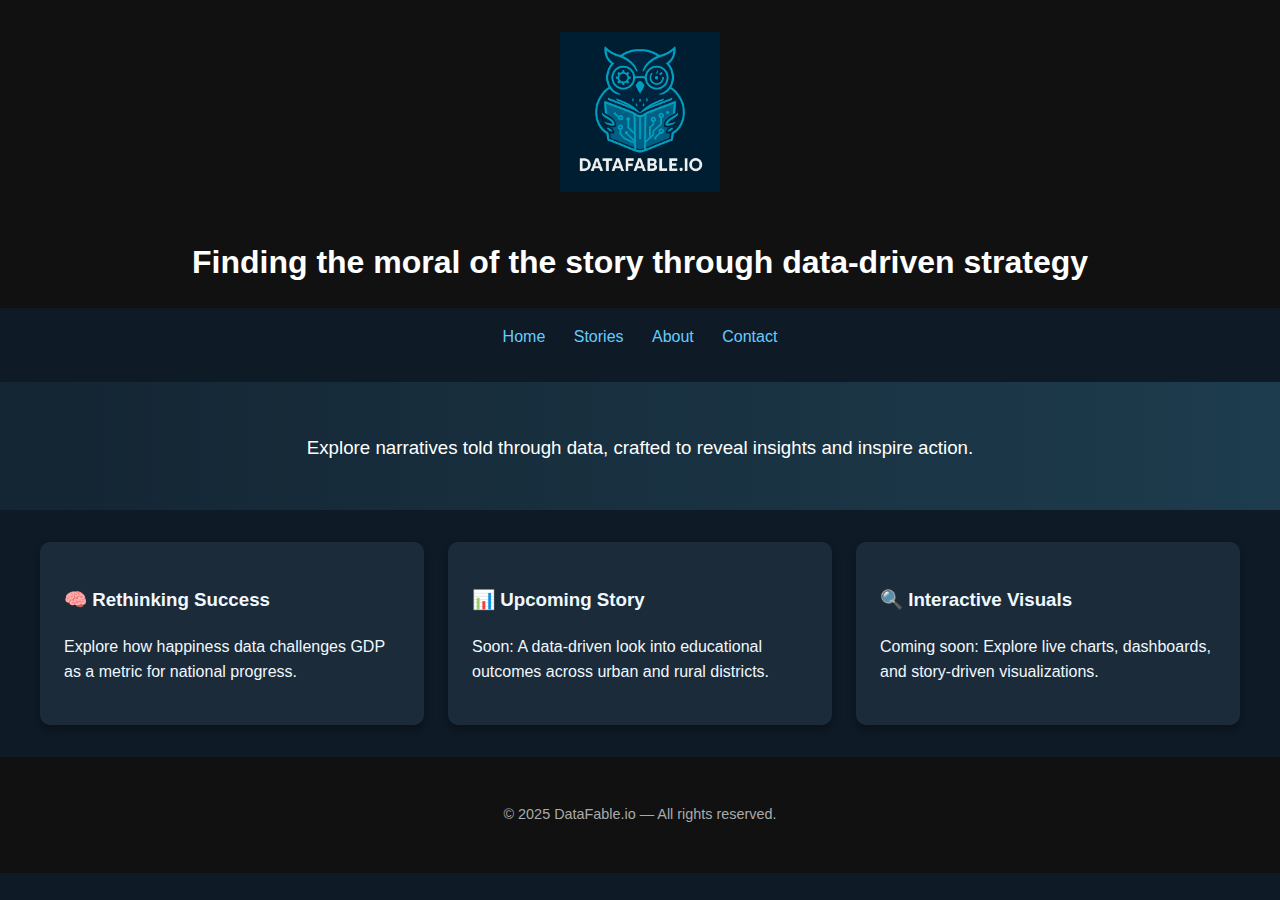
<file: index.html>
<!DOCTYPE html>
<html lang="en">
<head>
  <meta charset="UTF-8" />
  <meta name="viewport" content="width=device-width, initial-scale=1.0" />
  <title>DataFable.io | Storytelling Through Data</title>
  <link rel="stylesheet" href="assets/css/styles.css" />
  <style>
    body {
      font-family: 'Segoe UI', sans-serif;
      margin: 0;
      background-color: #0e1a26;
      color: #f5f5f5;
    }

    header {
      text-align: center;
      padding: 2rem 1rem 1rem;
    }

    header img {
      width: 160px;
      margin-bottom: 1rem;
    }

    h1 {
      font-size: 2rem;
      margin-bottom: 0.25rem;
    }

    h2.slogan {
      font-weight: 300;
      font-style: italic;
      color: #cce4ff;
      margin-top: 0;
    }

    nav {
      text-align: center;
      margin: 1rem 0 2rem;
    }

    nav a {
      color: #66ccff;
      text-decoration: none;
      margin: 0 12px;
      font-weight: 500;
    }

    nav a:hover {
      text-decoration: underline;
    }

    .hero {
      text-align: center;
      padding: 2rem 1rem;
      background: linear-gradient(to right, #142533, #1d3c4d);
    }

    .hero h3 {
      margin-bottom: 1rem;
      color: #ffffff;
      font-weight: 400;
    }

    .tile-grid {
      display: grid;
      grid-template-columns: repeat(auto-fit, minmax(250px, 1fr));
      gap: 1.5rem;
      padding: 2rem;
      max-width: 1200px;
      margin: auto;
    }

    .tile {
      background: #1c2b39;
      border-radius: 10px;
      padding: 1.5rem;
      color: #f0f8ff;
      text-decoration: none;
      box-shadow: 0 4px 8px rgba(0, 0, 0, 0.3);
      transition: transform 0.2s ease, background 0.2s ease;
    }

    .tile:hover {
      transform: translateY(-6px);
      background: #274864;
    }

    footer {
      text-align: center;
      padding: 2rem 1rem;
      font-size: 0.9rem;
      color: #aaa;
    }
  </style>
</head>
<body>
  <header>
    <img src="assets/images/datafable-logo.png" alt="DataFable Logo" />
    <h1 class="slogan">Finding the moral of the story through data-driven strategy</h1>
  </header>

  <nav>
    <a href="index.html">Home</a>
    <a href="stories.html">Stories</a>
    <a href="about.html">About</a>
    <a href="contact.html">Contact</a>
  </nav>

  <section class="hero">
    <h3>Explore narratives told through data, crafted to reveal insights and inspire action.</h3>
  </section>

  <section class="tile-grid">
    <a href="articles/happiness-report/" class="tile">
      <h3>🧠 Rethinking Success</h3>
      <p>Explore how happiness data challenges GDP as a metric for national progress.</p>
    </a>
    <a href="#" class="tile">
      <h3>📊 Upcoming Story</h3>
      <p>Soon: A data-driven look into educational outcomes across urban and rural districts.</p>
    </a>
    <a href="#" class="tile">
      <h3>🔍 Interactive Visuals</h3>
      <p>Coming soon: Explore live charts, dashboards, and story-driven visualizations.</p>
    </a>
  </section>

  <footer>
    <p>&copy; 2025 DataFable.io — All rights reserved.</p>
  </footer>
</body>
</html>
</file>
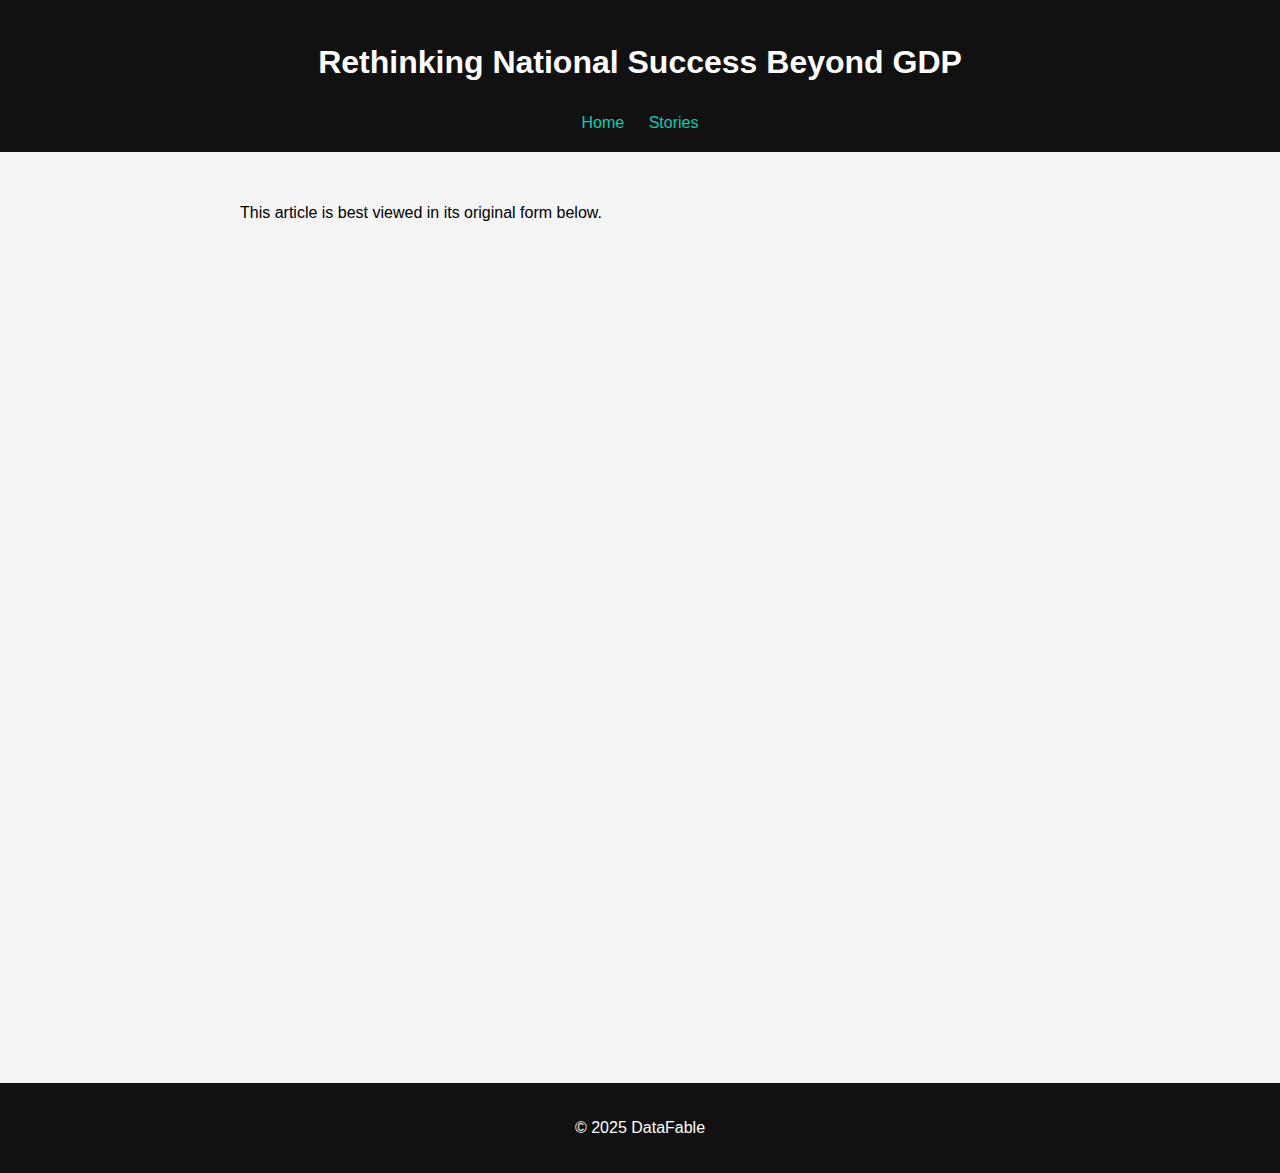
<file: articles/happiness-report/index.html>
<!DOCTYPE html>
<html lang="en">
<head>
  <meta charset="UTF-8">
  <meta name="viewport" content="width=device-width, initial-scale=1.0">
  <title>Happiness Report | DataFable</title>
  <link rel="stylesheet" href="../../assets/css/styles.css">
  <style>
    .pdf-container {
      width: 100%;
      height: 90vh;
    }
  </style>
</head>
<body>
  <header>
    <h1>Rethinking National Success Beyond GDP</h1>
    <nav>
      <a href="../../index.html">Home</a>
      <a href="../../stories.html">Stories</a>
    </nav>
  </header>

  <main>
    <section>
      <p>This article is best viewed in its original form below.</p>
      <div class="pdf-container">
        <iframe src="happiness-report.pdf" width="100%" height="100%" style="border: none;"></iframe>
      </div>
    </section>
  </main>

  <footer>
    <p>&copy; 2025 DataFable</p>
  </footer>
</body>
</html>
</file>
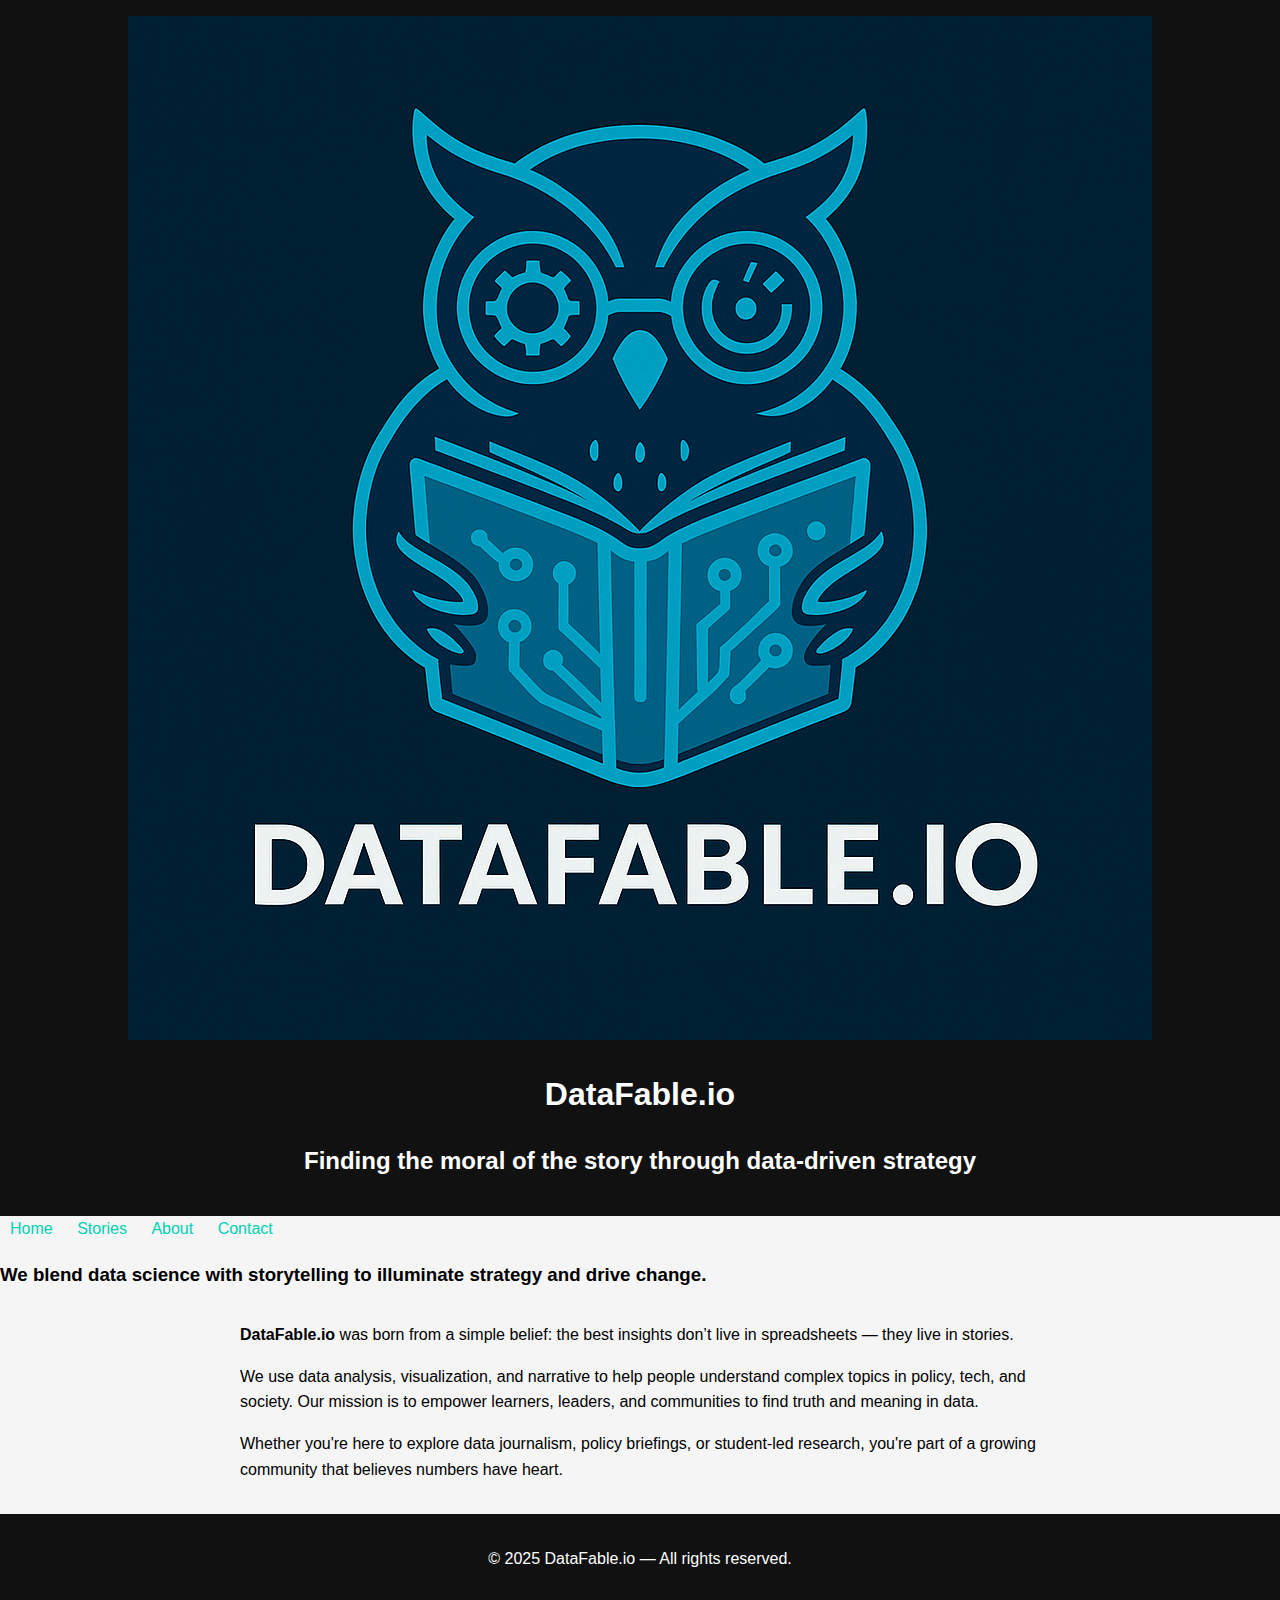
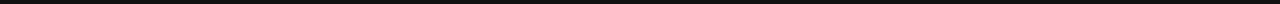
<file: about.html>
<!DOCTYPE html>
<html lang="en">
<head>
  <meta charset="UTF-8" />
  <meta name="viewport" content="width=device-width, initial-scale=1.0" />
  <title>About | DataFable.io</title>
  <link rel="stylesheet" href="assets/css/styles.css" />
</head>
<body>
  <header>
    <img src="assets/images/datafable-logo.png" alt="DataFable Logo" />
    <h1>DataFable.io</h1>
    <h2 class="slogan">Finding the moral of the story through data-driven strategy</h2>
  </header>

  <nav>
    <a href="index.html">Home</a>
    <a href="stories.html">Stories</a>
    <a href="about.html">About</a>
    <a href="contact.html">Contact</a>
  </nav>

  <section class="hero">
    <h3>We blend data science with storytelling to illuminate strategy and drive change.</h3>
  </section>

  <section style="max-width: 800px; margin: 2rem auto; padding: 0 1rem;">
    <p>
      <strong>DataFable.io</strong> was born from a simple belief: the best insights don’t live in spreadsheets — they live in stories.
    </p>
    <p>
      We use data analysis, visualization, and narrative to help people understand complex topics in policy, tech, and society. Our mission is to empower learners, leaders, and communities to find truth and meaning in data.
    </p>
    <p>
      Whether you're here to explore data journalism, policy briefings, or student-led research, you're part of a growing community that believes numbers have heart.
    </p>
  </section>

  <footer>
    <p>&copy; 2025 DataFable.io — All rights reserved.</p>
  </footer>
</body>
</html>
</file>
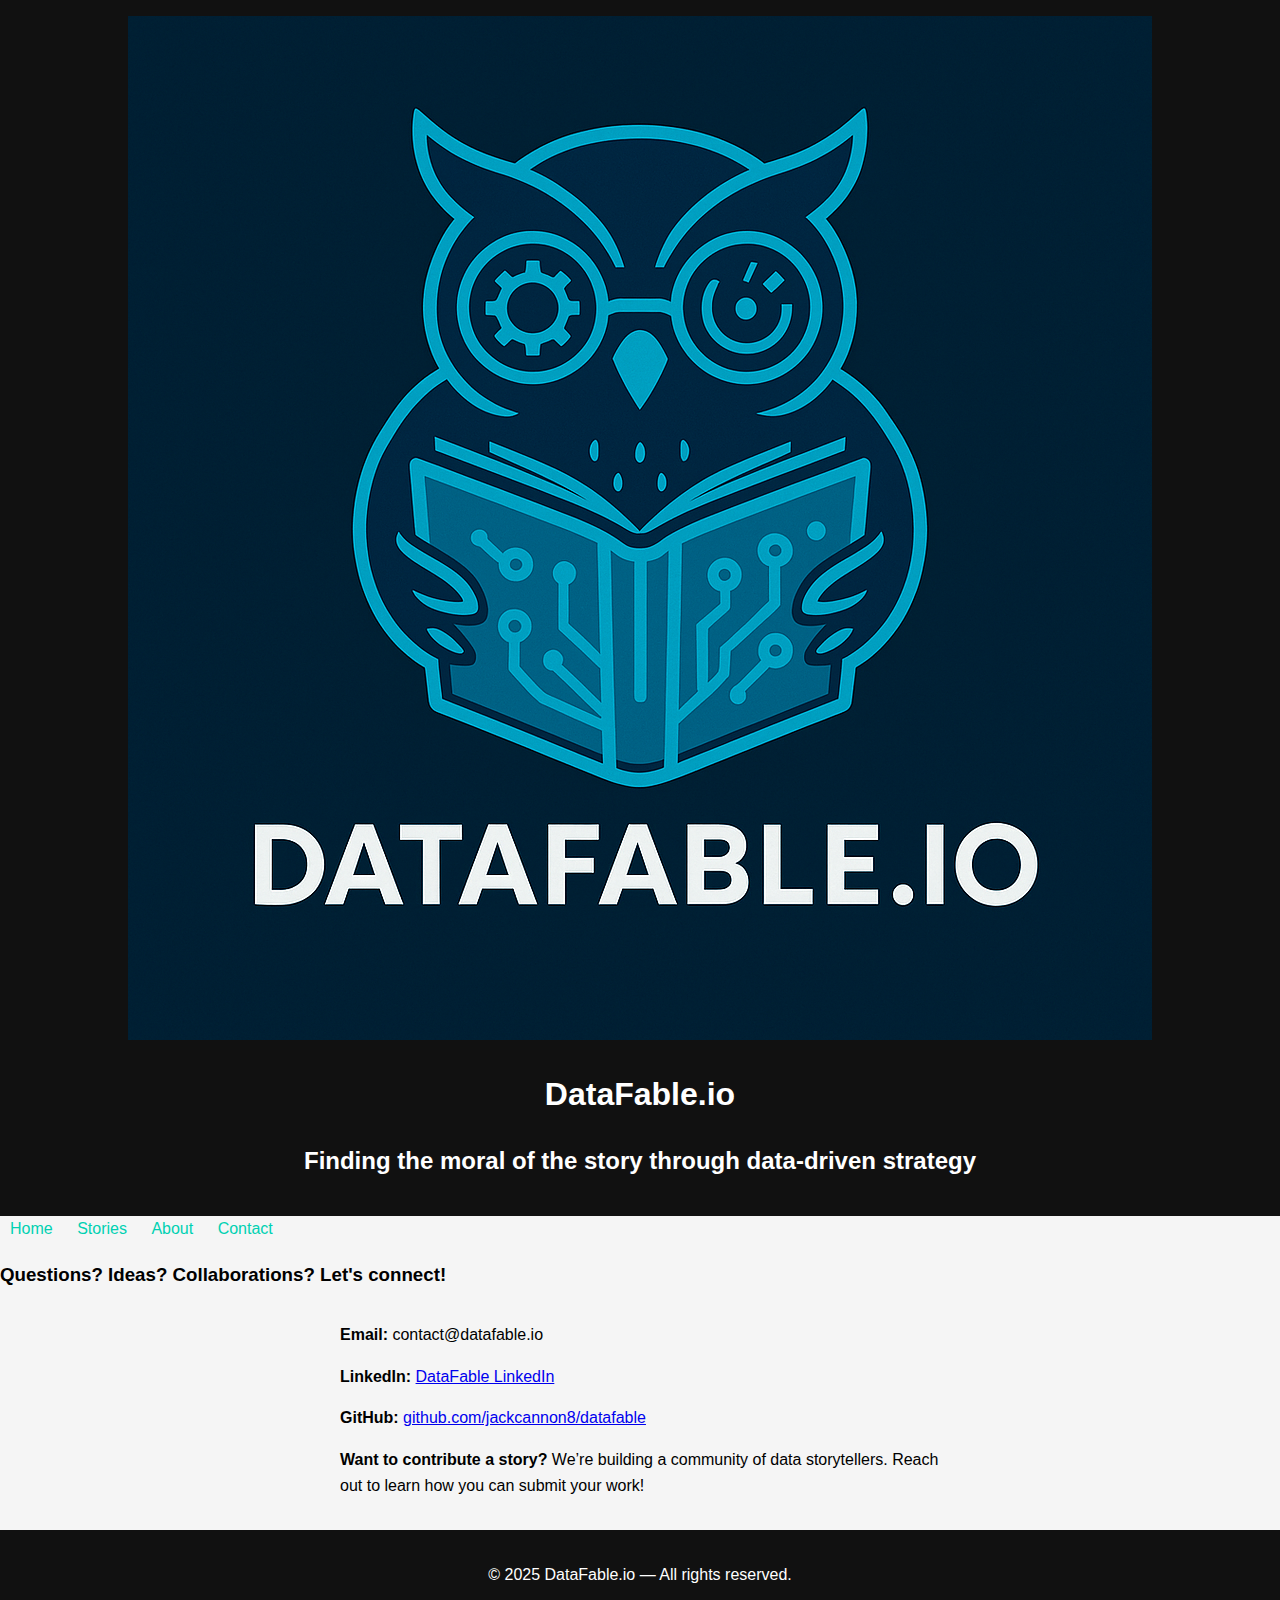
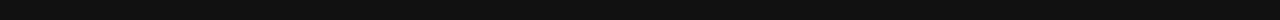
<file: contact.html>
<!DOCTYPE html>
<html lang="en">
<head>
  <meta charset="UTF-8" />
  <meta name="viewport" content="width=device-width, initial-scale=1.0" />
  <title>Contact | DataFable.io</title>
  <link rel="stylesheet" href="assets/css/styles.css" />
</head>
<body>
  <header>
    <img src="assets/images/datafable-logo.png" alt="DataFable Logo" />
    <h1>DataFable.io</h1>
    <h2 class="slogan">Finding the moral of the story through data-driven strategy</h2>
  </header>

  <nav>
    <a href="index.html">Home</a>
    <a href="stories.html">Stories</a>
    <a href="about.html">About</a>
    <a href="contact.html">Contact</a>
  </nav>

  <section class="hero">
    <h3>Questions? Ideas? Collaborations? Let's connect!</h3>
  </section>

  <section style="max-width: 600px; margin: 2rem auto; padding: 0 1rem;">
    <p><strong>Email:</strong> contact@datafable.io</p>
    <p><strong>LinkedIn:</strong> <a href="#" target="_blank">DataFable LinkedIn</a></p>
    <p><strong>GitHub:</strong> <a href="https://github.com/jackcannon8/datafable" target="_blank">github.com/jackcannon8/datafable</a></p>
    <p><strong>Want to contribute a story?</strong> We’re building a community of data storytellers. Reach out to learn how you can submit your work!</p>
  </section>

  <footer>
    <p>&copy; 2025 DataFable.io — All rights reserved.</p>
  </footer>
</body>
</html>
</file>
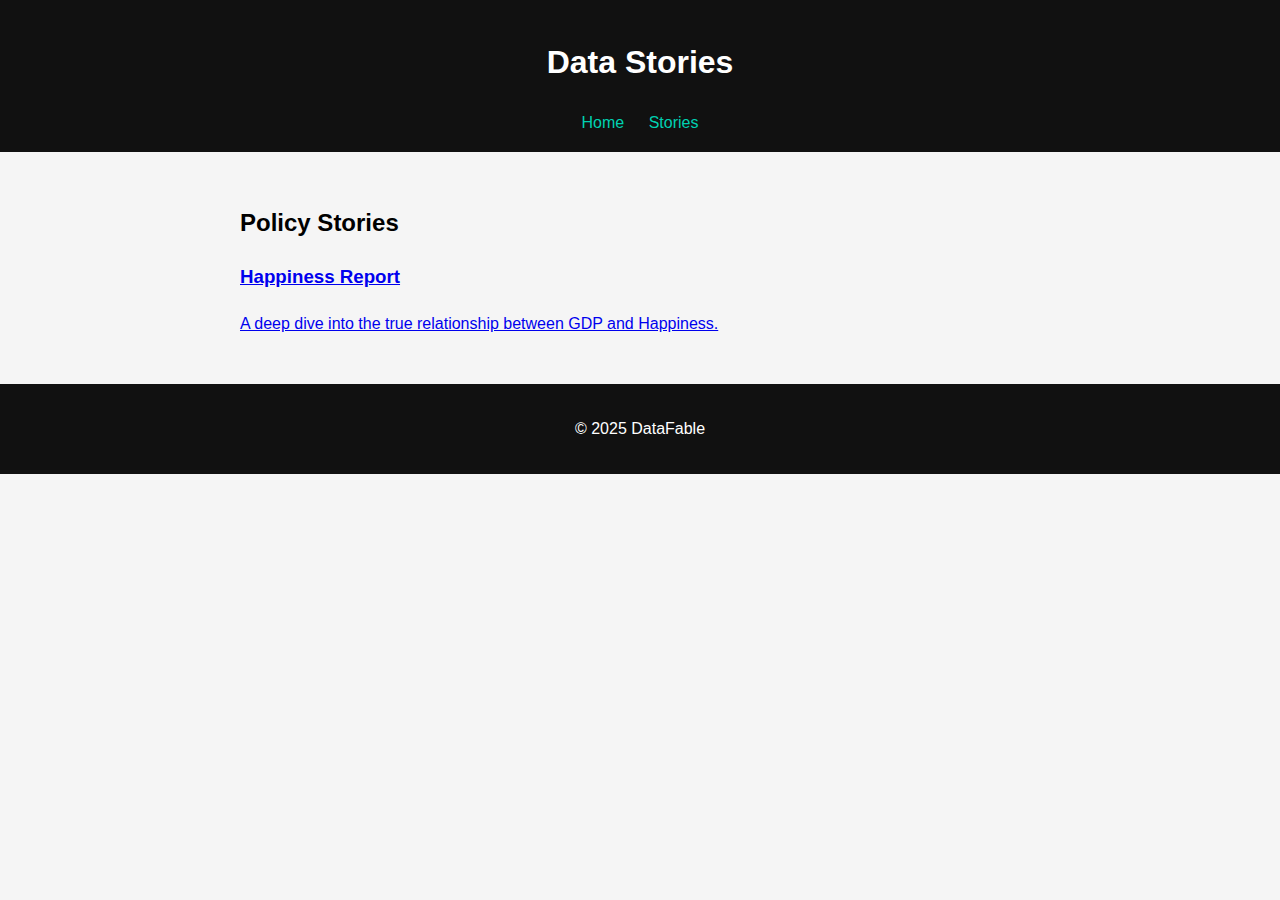
<file: stories.html>
<!DOCTYPE html>
<html lang="en">
<head>
  <meta charset="UTF-8">
  <meta name="viewport" content="width=device-width, initial-scale=1.0">
  <title>Stories | DataFable</title>
  <link rel="stylesheet" href="styles.css">
</head>
<body>
  <header>
    <h1>Data Stories</h1>
    <nav>
  <a href="index.html">Home</a>
  <a href="stories.html">Stories</a>
</nav>

  </header>

  <main>
    <section id="policies">
      <h2>Policy Stories</h2>
      <div class="tile-grid">
        <a href="articles/happiness-report/" class="tile">
          <h3>Happiness Report</h3>
          <p>A deep dive into the true relationship between GDP and Happiness.</p>
        </a>
        <!-- Add more tiles here later -->
      </div>
    </section>
  </main>

  <footer>
    <p>&copy; 2025 DataFable</p>
  </footer>
</body>
</html>
</file>
<file: assets/css/styles.css>
body {
  font-family: sans-serif;
  margin: 0;
  padding: 0;
  line-height: 1.6;
  background: #f5f5f5;
}

header, footer {
  background: #111;
  color: white;
  padding: 1rem;
  text-align: center;
}

nav a {
  color: #00d1b2;
  margin: 0 10px;
  text-decoration: none;
}

main {
  padding: 2rem;
  max-width: 800px;
  margin: auto;
}

.tile-grid {
  display: grid;
  grid-template-columns: repeat(auto-fit, minmax(250px, 1fr));
  gap: 1.5rem;
  margin-top: 1rem;
}

.tile {
  background: white;
  padding: 1rem;
  border-radius: 8px;
  box-shadow: 0 4px 6px rgba(0,0,0,0.1);
  text-decoration: none;
  color: black;
  transition: transform 0.2s ease;
}

.tile:hover {
  transform: translateY(-5px);
  background: #f0f8ff;
}
</file>
<file: styles.css>
body {
  font-family: sans-serif;
  margin: 0;
  padding: 0;
  line-height: 1.6;
  background: #f5f5f5;
}

header, footer {
  background: #111;
  color: white;
  padding: 1rem;
  text-align: center;
}

nav a {
  color: #00d1b2;
  margin: 0 10px;
  text-decoration: none;
}

main {
  padding: 2rem;
  max-width: 800px;
  margin: auto;
}
</file>
